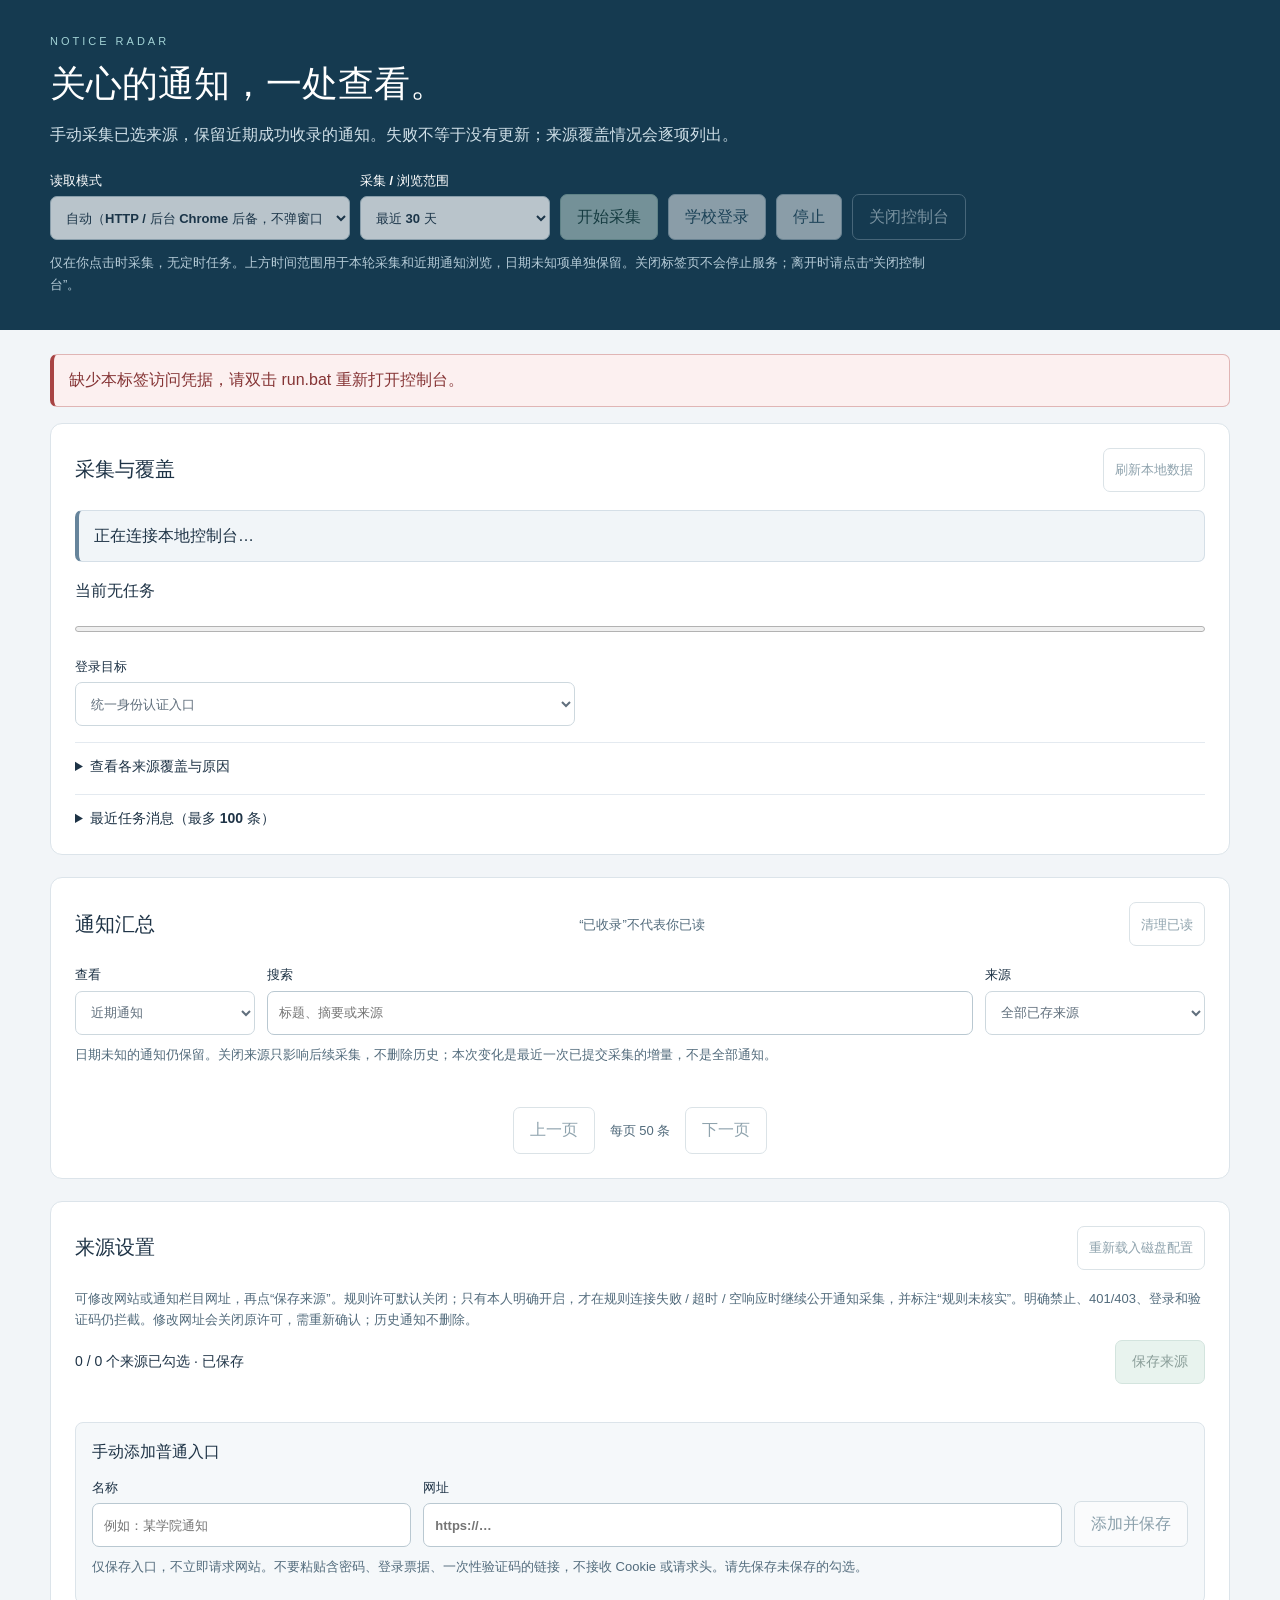
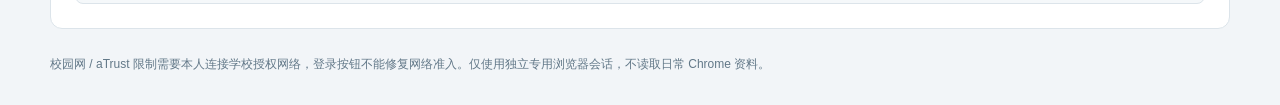
<file: index.html>
<!doctype html>
<html lang="zh-CN">
<head>
  <meta charset="utf-8">
  <meta name="viewport" content="width=device-width,initial-scale=1">
  <meta name="referrer" content="no-referrer">
  <title>通知雷达</title>
  <link rel="icon" href="/favicon.ico">
  <link rel="stylesheet" href="console.css">
  <script src="console.js" defer></script>
</head>
<body>
<header>
  <div class="wrap">
    <div class="brand">NOTICE RADAR</div>
    <h1>关心的通知，一处查看。</h1>
    <p>手动采集已选来源，保留近期成功收录的通知。失败不等于没有更新；来源覆盖情况会逐项列出。</p>
    <div class="actions">
      <label class="mode-label" for="mode">读取模式<select id="mode"><option value="auto">自动（HTTP / 后台 Chrome 后备，不弹窗口）</option><option value="http">仅 HTTP</option><option value="browser">仅后台 Chrome</option></select></label>
      <label class="days-label" for="days">采集 / 浏览范围<select id="days"><option value="7">最近 7 天（一周）</option><option value="15">最近 15 天（半个月）</option><option value="30" selected>最近 30 天</option><option value="90">最近 90 天</option><option value="0">不限日期</option></select></label>
      <button id="collect" class="button primary" type="button" disabled>开始采集</button>
      <button id="login" class="button" type="button" disabled>学校登录</button>
      <button id="cancel" class="button" type="button" disabled>停止</button>
      <button id="shutdown" class="button quiet" type="button" disabled>关闭控制台</button>
    </div>
    <p class="service-note">仅在你点击时采集，无定时任务。上方时间范围用于本轮采集和近期通知浏览，日期未知项单独保留。关闭标签页不会停止服务；离开时请点击“关闭控制台”。</p>
  </div>
</header>
<main class="wrap">
  <div id="connection-message" class="notice" role="alert" hidden></div>
  <div id="action-message" class="notice" role="status" aria-live="polite" hidden></div>
  <section class="panel" aria-labelledby="run-heading">
    <div class="section-heading"><h2 id="run-heading">采集与覆盖</h2><button id="refresh" class="button small" type="button" disabled>刷新本地数据</button></div>
    <div id="run-summary" class="notice neutral" role="status">正在连接本地控制台…</div>
    <div id="job" data-status="idle" data-type="" data-id="" aria-live="polite">
      <p id="job-status">当前无任务</p>
      <progress id="job-progress" max="1" value="0" aria-label="来源完成进度"></progress>
      <p id="progress-text" class="help"></p>
    </div>
    <div id="login-panel" class="inset" hidden>
      <p>在专用 Chrome 中由本人登录，并访问目标站点。完成后点击保存；保存成功仅表示会话已保存，不保证全部站点认证成功。</p>
      <button id="login-finish" class="button primary" type="button" disabled>我已完成登录，保存并关闭</button>
    </div>
    <label class="login-target" for="login-source">登录目标<select id="login-source"><option value="">统一身份认证入口</option></select></label>
    <p id="session-status" class="help"></p>
    <details id="coverage-details"><summary>查看各来源覆盖与原因</summary><div id="coverage" class="coverage-grid"></div></details>
    <details><summary>最近任务消息（最多 100 条）</summary><ol id="job-logs" class="logs"></ol></details>
  </section>
  <section class="panel" aria-labelledby="notices-heading">
    <div class="section-heading"><h2 id="notices-heading">通知汇总</h2><span class="help">“已收录”不代表你已读</span><button id="cleanup-read" class="button small" type="button" disabled>清理已读</button></div>
    <div class="filters">
      <label for="view">查看<select id="view"><option value="recent">近期通知</option><option value="favorites">收藏</option><option value="changes">本次发现 / 变化</option></select></label>
      <label class="search-label" for="search">搜索<input id="search" type="search" placeholder="标题、摘要或来源" autocomplete="off"></label>
      <label for="source-filter">来源<select id="source-filter"><option value="">全部已存来源</option></select></label>
    </div>
    <p class="help">日期未知的通知仍保留。关闭来源只影响后续采集，不删除历史；本次变化是最近一次已提交采集的增量，不是全部通知。</p>
    <div id="notices-message" class="notice" role="alert" hidden></div>
    <p id="notice-count" class="count" role="status" aria-live="polite"></p>
    <div id="notices" class="notice-grid" data-total="0" data-offset="0" data-loading="false" aria-busy="false"></div>
    <div id="empty-notices" class="empty" hidden></div>
    <nav class="pagination" aria-label="通知分页"><button id="previous" class="button" type="button" disabled>上一页</button><span id="page-label">每页 50 条</span><button id="next" class="button" type="button" disabled>下一页</button></nav>
  </section>
  <section class="panel" aria-labelledby="sources-heading">
    <div class="section-heading"><h2 id="sources-heading">来源设置</h2><button id="reload-sources" class="button small" type="button" disabled>重新载入磁盘配置</button></div>
    <p class="help">可修改网站或通知栏目网址，再点“保存来源”。规则许可默认关闭；只有本人明确开启，才在规则连接失败 / 超时 / 空响应时继续公开通知采集，并标注“规则未核实”。明确禁止、401/403、登录和验证码仍拦截。修改网址会关闭原许可，需重新确认；历史通知不删除。</p>
    <div id="sources-message" class="notice" role="status" aria-live="polite" hidden></div>
    <div class="selection-bar"><span id="selection-count"></span><button id="save-sources" class="button primary" type="button" disabled>保存来源</button></div>
    <div id="sources" class="source-grid"></div>
    <div class="inset add-source">
      <h3>手动添加普通入口</h3>
      <form id="add-form">
        <label for="add-name">名称<input id="add-name" required maxlength="80" placeholder="例如：某学院通知"></label>
        <label for="add-url">网址<input id="add-url" type="url" required placeholder="https://…"></label>
        <button id="add-source" class="button" type="submit" disabled>添加并保存</button>
      </form>
      <p class="help">仅保存入口，不立即请求网站。不要粘贴含密码、登录票据、一次性验证码的链接，不接收 Cookie 或请求头。请先保存未保存的勾选。</p>
    </div>
  </section>
</main>
<footer class="wrap">校园网 / aTrust 限制需要本人连接学校授权网络，登录按钮不能修复网络准入。仅使用独立专用浏览器会话，不读取日常 Chrome 资料。</footer>
</body>
</html>
</file>
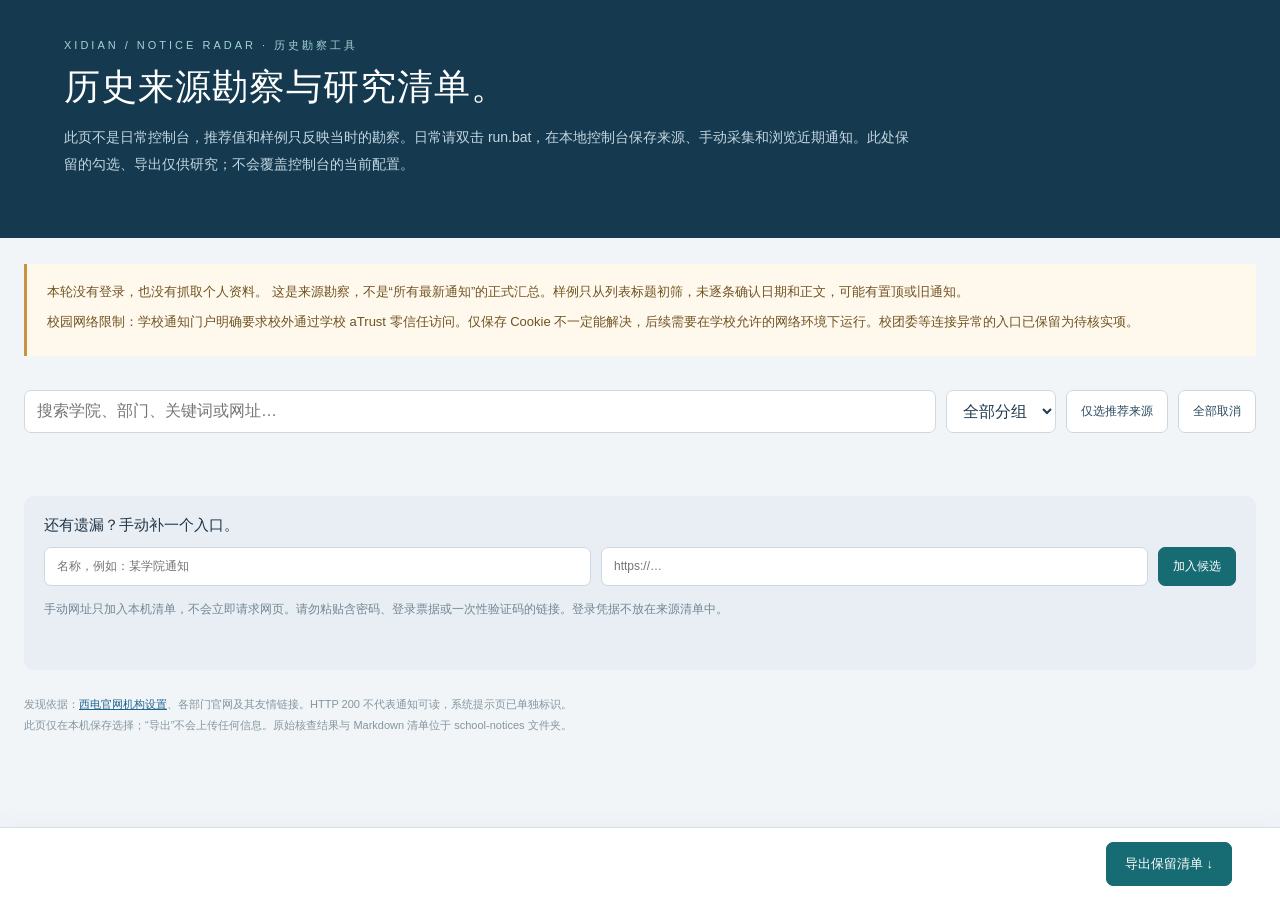
<file: discovery/review-template.html>
<!doctype html>
<html lang="zh-CN">
<head>
<meta charset="utf-8"><meta name="viewport" content="width=device-width,initial-scale=1">
<title>西电 · 通知来源筛选</title>
<link rel="icon" href="data:image/svg+xml,%3Csvg xmlns='http://www.w3.org/2000/svg' viewBox='0 0 64 64'%3E%3Crect width='64' height='64' rx='14' fill='%23153a50'/%3E%3Cpath d='M18 16h28v32H18zM24 25h16M24 32h16M24 39h10' fill='none' stroke='%23d3e8df' stroke-width='3'/%3E%3C/svg%3E">
<style>
:root{font-family:Inter,"Segoe UI","Microsoft YaHei",sans-serif;color:#1e3346;background:#f2f5f8;font-synthesis:none}*{box-sizing:border-box}body{margin:0}button,input,select{font:inherit}button,a,input,summary,select{-webkit-tap-highlight-color:transparent}button{cursor:pointer}a{color:#1f648d;overflow-wrap:anywhere}button:focus-visible,a:focus-visible,input:focus-visible,summary:focus-visible,select:focus-visible{outline:3px solid #d19c46;outline-offset:3px}header{background:#153a50;color:#fff;padding:38px max(5vw,20px)}.brand{font-size:11px;letter-spacing:3px;color:#a2d2d5}h1{font-size:clamp(24px,4vw,36px);margin:10px 0 12px;letter-spacing:1px}header p{color:#c3d6e0;line-height:1.9;max-width:850px;font-size:14px;margin:0}.stats{display:flex;gap:28px;flex-wrap:wrap;margin-top:23px}.stat b{font-size:26px;display:block}.stat span{font-size:11px;color:#bcd0d9}.wrap{max-width:1280px;margin:auto;padding:26px 24px 100px}.warning{border-left:3px solid #c99242;background:#fff9ed;padding:16px 20px;font-size:13px;line-height:1.9;color:#705321;margin-bottom:20px}.warning p{margin:0 0 5px}.toolbar{position:sticky;top:0;z-index:5;background:#f2f5f8ed;backdrop-filter:blur(12px);padding:14px 0;display:flex;gap:10px;flex-wrap:wrap}.toolbar input,.toolbar select,.add input{padding:11px 12px;border:1px solid #ced8e0;border-radius:7px;background:white;color:#243b4f}.toolbar input{flex:1;min-width:180px}.toolbar select{max-width:225px}.button{background:white;color:#29485d;border:1px solid #cad7df;border-radius:7px;padding:10px 14px;font-size:12px}.primary{background:#176b72;color:white;border-color:#176b72}.count{font-size:12px;color:#647c8d;padding:6px 0 18px;line-height:1.7}.grid{display:grid;grid-template-columns:1fr 1fr;gap:15px}.card{background:white;border:1px solid #dce4eb;border-radius:10px;padding:20px;box-shadow:0 2px 6px #163a5004}.card.selected{border-color:#70a6a9}.card-head{display:flex;align-items:flex-start;gap:11px}.card-head input{width:18px;height:18px;accent-color:#176b72;flex-shrink:0;margin:3px 0 0;cursor:pointer}.card-head label{cursor:pointer;flex:1;font-weight:600;font-size:15px;line-height:1.6}.id{font-size:11px;color:#607d8e;font-weight:400;margin-right:7px} .group{font-size:10px;letter-spacing:.5px;color:#637f91;margin:7px 0 7px}.status{display:inline-block;padding:3px 7px;background:#e9f4f0;color:#35745f;font-size:10px;border-radius:4px;font-weight:400;white-space:nowrap}.status.warning-status{background:#fff1d8;color:#93661c}.url{font-family:Consolas,monospace;font-size:11px;line-height:1.8;text-decoration:none}.note{color:#667c8b;font-size:12px;line-height:1.85;margin:10px 0 0}.card details{border-top:1px solid #edf1f5;margin-top:13px;padding-top:11px}summary{cursor:pointer;font-size:11px;color:#356882;padding:4px 0;line-height:1.6}.items{list-style:none;padding:0;margin:8px 0}.items li{font-size:12px;line-height:1.8;margin:7px 0}.items a{text-decoration:none}.items a:hover{text-decoration:underline}.items small{font-size:10px;color:#8798a1;margin-left:7px}.details-label{font-size:11px;color:#8193a0;margin:16px 0 7px}.samples li{padding-left:12px;border-left:2px solid #e0eaed}.sample-caption{font-size:10px;color:#8095a3;line-height:1.8}.provenance{font-size:10px;color:#93a2ac;margin:12px 0 0}.bottom{position:fixed;bottom:0;left:0;right:0;background:#fff;border-top:1px solid #d6e1e8;box-shadow:0 -5px 25px #153a5009;z-index:10}.bottom-inner{max-width:1232px;padding:14px 24px;display:flex;justify-content:space-between;align-items:center;gap:15px;margin:auto}.bottom-label{font-size:13px}.bottom-label small{display:block;color:#8093a0;font-size:10px;margin-top:4px}.bottom .button{font-size:13px;padding:12px 18px}.add{background:#e8eef3;border-radius:10px;padding:20px;margin-top:25px}.add h2{font-size:15px;margin:0 0 12px}.add form{display:flex;gap:10px;flex-wrap:wrap}.add input{flex:1;min-width:160px;font-size:12px}.help{font-size:12px;color:#728693;line-height:1.9}.empty{font-size:14px;color:#688090;padding:40px;text-align:center;grid-column:1/-1}#message{font-size:12px;color:#176b72;margin-top:12px;min-height:18px}footer{font-size:11px;color:#8496a0;margin-top:24px;line-height:1.9}@media(max-width:760px){header{padding:28px 22px}.wrap{padding:18px 15px 120px}.grid{grid-template-columns:1fr}.card{padding:17px}.stats{gap:22px}.stat b{font-size:22px}.toolbar{gap:7px}.toolbar select{max-width:100%;flex:1}.toolbar .button{flex:1}.card-head{flex-wrap:wrap}.card-head label{min-width:170px}.status{margin-left:29px}.bottom-inner{padding:12px 17px}.bottom-label{font-size:12px}.bottom-label small{max-width:180px;line-height:1.6}.bottom .button{font-size:11px;padding:12px}.warning{padding:12px 15px}.url{font-size:10px}}
</style>
</head>
<body>
<header><div class="brand">XIDIAN / NOTICE RADAR · 历史勘察工具</div><h1>历史来源勘察与研究清单。</h1><p>此页不是日常控制台，推荐值和样例只反映当时的勘察。日常请双击 run.bat，在本地控制台保存来源、手动采集和浏览近期通知。此处保留的勾选、导出仅供研究；不会覆盖控制台的当前配置。</p><div class="stats" id="stats"></div></header>
<div class="wrap">
<div class="warning"><p><strong>本轮没有登录，也没有抓取个人资料。</strong> 这是来源勘察，不是“所有最新通知”的正式汇总。样例只从列表标题初筛，未逐条确认日期和正文，可能有置顶或旧通知。</p><p><strong>校园网络限制：</strong>学校通知门户明确要求校外通过学校 aTrust 零信任访问。仅保存 Cookie 不一定能解决，后续需要在学校允许的网络环境下运行。校团委等连接异常的入口已保留为待核实项。</p></div>
<div class="toolbar"><input id="search" type="search" placeholder="搜索学院、部门、关键词或网址…" aria-label="搜索候选来源"><select id="group" aria-label="按分组筛选"><option value="">全部分组</option></select><button class="button" id="recommended" type="button">仅选推荐来源</button><button class="button" id="clear" type="button">全部取消</button></div>
<div class="count" id="visible-count" role="status" aria-live="polite"></div><div class="grid" id="cards"></div>
<section class="add"><h2>还有遗漏？手动补一个入口。</h2><form id="add-form"><input id="add-name" required maxlength="80" placeholder="名称，例如：某学院通知" aria-label="新来源名称"><input id="add-url" type="url" required placeholder="https://…" aria-label="新来源网址"><button class="button primary" type="submit">加入候选</button></form><p class="help">手动网址只加入本机清单，不会立即请求网页。请勿粘贴含密码、登录票据或一次性验证码的链接。登录凭据不放在来源清单中。</p><div id="message" role="status" aria-live="polite"></div></section>
<footer>发现依据：<a href="https://www.xidian.edu.cn/jgsz.htm" target="_blank" rel="noopener noreferrer">西电官网机构设置</a>、各部门官网及其友情链接。HTTP 200 不代表通知可读，系统提示页已单独标识。<br>此页仅在本机保存选择；“导出”不会上传任何信息。原始核查结果与 Markdown 清单位于 school-notices 文件夹。</footer>
</div>
<div class="bottom"><div class="bottom-inner"><div class="bottom-label" id="selection-count"></div><button id="export" class="button primary" type="button">导出保留清单 ↓</button></div></div>
<script id="report-data" type="application/json">__REPORT_DATA__</script>
<script>
'use strict';
const report=JSON.parse(document.getElementById('report-data').textContent);
const storageKey='xidian-notice-source-review-v1';
let sources=report.sources.slice();let selected=new Set(sources.filter(s=>s.recommended).map(s=>s.id));
try{const saved=JSON.parse(localStorage.getItem(storageKey));if(saved){sources.push(...(saved.manual||[]));selected=new Set(saved.selected||[]);}}catch{}
const $=id=>document.getElementById(id);
function node(tag,text,cls){const el=document.createElement(tag);if(text!==undefined)el.textContent=text;if(cls)el.className=cls;return el;}
function link(text,url){const el=node('a',text);el.href=url;el.target='_blank';el.rel='noopener noreferrer';return el;}
function save(){try{localStorage.setItem(storageKey,JSON.stringify({selected:[...selected],manual:sources.filter(s=>s.manual)}));}catch{}updateCount();}
function updateCount(){const count=sources.filter(s=>selected.has(s.id)).length;const label=$('selection-count');label.replaceChildren(node('span','已保留 '+count+' 个来源'),node('small','只保存入口与筛选范围，不包含任何登录凭据。'));$('export').disabled=count===0;}
function updateGroups(){const current=$('group').value;$('group').replaceChildren(new Option('全部分组',''));for(const group of new Set(sources.map(s=>s.group)))$('group').add(new Option(group,group));$('group').value=current;}
function render(){
 const query=$('search').value.trim().toLowerCase(),group=$('group').value;
 const visible=sources.filter(s=>(!group||s.group===group)&&(!query||JSON.stringify([s.name,s.url,s.note,s.columns]).toLowerCase().includes(query)));
 $('visible-count').textContent='当前显示 '+visible.length+' / '+sources.length+' 个候选来源。勾选整站表示保留其已发现的通知入口，不表示收集该站的新闻或全部个人业务页面。';
 const cards=$('cards');cards.replaceChildren();
 for(const s of visible){
  const card=node('article',undefined,'card'+(selected.has(s.id)?' selected':''));
  const head=node('div',undefined,'card-head'),checkbox=node('input');checkbox.type='checkbox';checkbox.id='source-'+s.id;checkbox.checked=selected.has(s.id);
  const label=node('label');label.htmlFor=checkbox.id;label.append(node('span',s.id,'id'),document.createTextNode(s.name));
  checkbox.addEventListener('change',()=>{if(checkbox.checked)selected.add(s.id);else selected.delete(s.id);card.classList.toggle('selected',checkbox.checked);save();});
  head.append(checkbox,label,node('span',s.access,'status'+(/受限|异常|登录|未核实/.test(s.access)?' warning-status':'')));
  card.append(head,node('p',s.group,'group'));const home=link(s.url,s.url);home.className='url';card.append(home,node('p',s.note,'note'));
  const details=node('details'),summary=node('summary','查看 '+s.columns.length+' 个栏目 · '+s.samples.length+' 条标题样例');details.append(summary);
  if(s.columns.length){const list=node('ul',undefined,'items');for(const col of s.columns){const li=node('li');li.append(link(col.name,col.url),node('small',col.verified?'已核实':'受限 / 待确认'));list.append(li);}details.append(list);}
  else details.append(node('p','尚未定位独立通知栏目，或本次只能核实首页；后续需要适配，不能当作已完整覆盖。','sample-caption'));
  if(s.samples.length){details.append(node('p','列表标题样例 · 不代表新增判定','details-label'));const list=node('ul',undefined,'items samples');for(const sample of s.samples){const li=node('li');li.append(link(sample.title,sample.url));list.append(li);}details.append(list);}
  const evidence=node('p',undefined,'provenance');evidence.append(document.createTextNode('发现依据：'),link('官方链接所在页',s.discovered_from));details.append(evidence);card.append(details);cards.append(card);
 }
 if(!visible.length)cards.append(node('p','没有匹配的来源，试试其他关键词。','empty'));
 updateCount();
}
for(const [value,label] of [[report.stats.sources,'候选入口（含校外补充）'],[report.stats.columns,'具体栏目'],[report.stats.verified_columns,'可公开读取的栏目'],[report.stats.sample_links,'通知标题候选样例']]){const item=node('div',undefined,'stat');item.append(node('b',String(value)),node('span',label));$('stats').append(item);}
$('search').addEventListener('input',render);$('group').addEventListener('change',render);
$('recommended').addEventListener('click',()=>{selected=new Set(sources.filter(s=>s.recommended).map(s=>s.id));save();render();});
$('clear').addEventListener('click',()=>{selected.clear();save();render();});
$('add-form').addEventListener('submit',event=>{
 event.preventDefault();let url;try{url=new URL($('add-url').value.trim());}catch{$('message').textContent='请输入完整网址。';return;}
 if(!['https:','http:'].includes(url.protocol)||url.username||url.password||[...url.searchParams.keys()].some(key=>/token|ticket|password|secret|session|code|auth|access_token|saml/i.test(key))){$('message').textContent='请使用不含登录票据或密码的普通 HTTP(S) 网址。';return;}
 if(sources.some(s=>s.url===url.href)){$('message').textContent='这个网址已经在清单里。';return;}
 const id='M'+String(sources.filter(s=>s.manual).length+1).padStart(2,'0');
 sources.push({id,name:$('add-name').value.trim(),group:'手动添加',url:url.href,discovered_from:url.href,access:'手动添加，未核实',note:'用户手动加入；后续仅采集通知，访问权限和栏目尚待确认。',columns:[],samples:[],manual:true,recommended:false});
 selected.add(id);save();updateGroups();$('search').value='';$('group').value='手动添加';render();$('add-form').reset();$('message').textContent='已加入并保留 '+id+'，没有请求该网址。';
});
$('export').addEventListener('click',()=>{
 const items=sources.filter(s=>selected.has(s.id));
 const config={schema_version:1,purpose:'manual_notice_collection',content_scope:report.stats.content_scope,excluded_content:['新闻','校报','微博','宣传报道','获奖喜报','活动回顾','个人业务记录'],sources:items.map(s=>({id:s.id,name:s.name,url:s.url,group:s.group,enabled:true,allowed_hosts:[new URL(s.url).hostname],seed_urls:s.columns.filter(c=>c.verified).map(c=>c.url).concat(s.columns.some(c=>c.verified)?[]:[s.url]),access_status:s.access,requires_confirmation:/受限|异常|登录|未核实/.test(s.access)}))};
 const blob=new Blob([JSON.stringify(config,null,2)],{type:'application/json;charset=utf-8'}),url=URL.createObjectURL(blob),anchor=node('a');anchor.href=url;anchor.download='xidian-selected-sources.json';document.body.append(anchor);anchor.click();anchor.remove();setTimeout(()=>URL.revokeObjectURL(url),1500);
 $('message').textContent='已导出 '+items.length+' 个来源。双击项目里的 import-sources.bat 选择导出文件，再运行 run.bat。不要附带登录凭据。';
});
updateGroups();render();
</script>
</body></html>
</file>
<file: console.css>
:root {
  font-family: "Segoe UI", "Microsoft YaHei", sans-serif;
  color: #1e3346;
  background: #f2f5f8;
  font-synthesis: none;
  line-height: 1.65;
}
* { box-sizing: border-box; }
body { margin: 0; }
[hidden] { display: none !important; }
button, input, select, textarea { font: inherit; }
button, input, select, textarea, a, summary { -webkit-tap-highlight-color: transparent; }
button { cursor: pointer; }
button:disabled { cursor: not-allowed; opacity: .5; }
button:focus-visible, input:focus-visible, select:focus-visible, textarea:focus-visible, a:focus-visible, summary:focus-visible {
  outline: 3px solid #bf8b2e;
  outline-offset: 3px;
}
a { color: #1f648d; overflow-wrap: anywhere; }
.wrap { width: min(1180px, calc(100% - 40px)); margin-inline: auto; }
header { padding: 32px 0 26px; background: #153a50; color: #fff; }
.brand { font-size: 11px; letter-spacing: 3px; color: #a2d2d5; }
h1 { font-size: clamp(25px, 4vw, 36px); line-height: 1.4; margin: 9px 0 12px; }
h2 { font-size: 20px; margin: 0; }
h3 { font-size: 16px; margin: 0 0 12px; }
p { margin: 9px 0; overflow-wrap: anywhere; }
header p { color: #d0e0e8; max-width: 900px; }
.actions { display: flex; flex-wrap: wrap; gap: 10px; align-items: end; margin: 22px 0 12px; }
label { display: flex; flex-direction: column; gap: 5px; min-width: 0; font-size: 13px; font-weight: 600; }
input, select, textarea { min-width: 0; width: 100%; padding: 10px 11px; border: 1px solid #b9c8d1; background: #fff; color: #1e3346; border-radius: 7px; min-height: 44px; }
input[type="checkbox"] { width: 20px; min-height: 20px; height: 20px; margin: 2px 0 0; accent-color: #245c6e; flex-shrink: 0; }
.mode-label { flex-basis: 300px; max-width: 100%; }
.days-label { flex-basis: 190px; max-width: 100%; }
.button { min-height: 44px; padding: 9px 16px; border-radius: 7px; border: 1px solid #b9c8d1; background: #fff; color: #21495e; font-weight: 600; }
.button:not(:disabled):hover { background: #eaf1f5; }
.button.primary { background: #d3e8df; color: #173f35; border-color: #a9cabe; }
.button.primary:not(:disabled):hover { background: #bfe0d2; }
.button.quiet { background: transparent; color: #dbe8ee; border-color: #7993a2; }
.button.quiet:not(:disabled):hover { background: #284f64; }
.button.small { font-size: 13px; padding: 7px 11px; }
.service-note, .help { font-size: 13px; color: #526b7c; font-weight: 400; }
header .service-note { color: #b5cbd7; }
main { padding-block: 24px 0; }
.panel { padding: 24px; background: #fff; border: 1px solid #dce4ea; border-radius: 12px; margin-bottom: 22px; min-width: 0; }
.section-heading { display: flex; align-items: center; justify-content: space-between; flex-wrap: wrap; gap: 12px; margin-bottom: 18px; }
.notice { padding: 12px 15px; border: 1px solid #d5dfe7; border-left: 4px solid #66849b; border-radius: 7px; background: #f1f5f8; margin-bottom: 16px; overflow-wrap: anywhere; }
.notice.error { color: #853435; border-color: #e0b5b5; border-left-color: #a84444; background: #fcf0f0; }
.notice.warning { color: #775722; border-color: #e4d1ab; border-left-color: #b38332; background: #fff9ed; }
.notice.success { color: #285745; border-color: #bbd5c8; border-left-color: #4e8066; background: #edf6f0; }
#job-status { font-weight: 600; }
progress { width: 100%; height: 12px; accent-color: #3d7688; }
.login-target { max-width: 500px; margin-block: 16px 8px; }
.inset { padding: 16px; background: #f5f8fa; border: 1px solid #dce4ea; border-radius: 8px; }
details { border-top: 1px solid #e4eaf0; margin-top: 16px; padding-top: 12px; }
summary { cursor: pointer; font-size: 14px; font-weight: 600; }
.coverage-grid, .source-grid { display: grid; grid-template-columns: repeat(2, minmax(0, 1fr)); gap: 12px; margin-top: 16px; }
.coverage-card, .source-card { min-width: 0; padding: 15px; border: 1px solid #dce4ea; border-radius: 8px; overflow-wrap: anywhere; }
.coverage-card p, .source-card p { font-size: 13px; }
.coverage-card[data-outcome="failed"], .coverage-card[data-outcome="unrecognized"] { border-left: 4px solid #ad5555; }
.coverage-card[data-outcome="partial"], .coverage-card[data-outcome="not_attempted_budget"] { border-left: 4px solid #bd9656; }
.coverage-card[data-outcome="checked"] { border-left: 4px solid #629680; }
.coverage-card ul { margin: 8px 0; padding-left: 20px; font-size: 13px; }
.logs { font-size: 13px; padding-left: 25px; max-height: 260px; overflow: auto; overflow-wrap: anywhere; }
.filters { display: grid; grid-template-columns: 180px minmax(180px, 1fr) minmax(150px, 220px); gap: 12px; }
.count { margin: 18px 0; font-size: 13px; color: #526b7c; }
.notice-grid { display: grid; grid-template-columns: repeat(2, minmax(0, 1fr)); gap: 16px; }
.notice-card { border: 1px solid #dce4ea; border-radius: 9px; padding: 14px; min-width: 0; transition: opacity .22s ease, transform .22s ease; }
.notice-card.notice-card-dismissed { opacity: 0; transform: translateX(24px); pointer-events: none; }
.notice-card[data-favorite="true"] { border-left: 4px solid #c9a227; }
.notice-card h3 { font-size: 15px; margin: 8px 0; line-height: 1.5; }
.notice-card h3 a { text-decoration: none; }
.notice-card h3 a:hover { text-decoration: underline; }
.notice-meta { display: flex; flex-wrap: wrap; align-items: center; gap: 7px 12px; color: #526b7c; font-size: 12px; }
.tag { display: inline-block; border: 1px solid #d5e0e7; background: #eff4f7; color: #466477; border-radius: 5px; padding: 2px 7px; font-size: 12px; }
.tag[data-state="new"] { color: #245f48; background: #e6f3ec; border-color: #bdd8c9; }
.tag[data-state="updated"] { color: #87561f; background: #fff3df; border-color: #e4cda9; }
.tag[data-state="baseline"] { color: #345c85; background: #edf3fa; border-color: #c4d3e3; }
.notice-excerpt { color: #435f71; font-size: 13px; white-space: pre-line; display: -webkit-box; -webkit-line-clamp: 3; -webkit-box-orient: vertical; overflow: hidden; }
.notice-actions { display: flex; flex-wrap: wrap; gap: 8px; margin-bottom: 8px; }
.notice-flag { font-size: 12px; padding: 4px 9px; min-height: 30px; }
.notice-flag[data-kind="favorite"][data-active="true"] { color: #8a6d1a; border-color: #d9bf7a; background: #fbf4dd; }
.notice-flag[data-kind="read"][data-active="true"] { color: #285745; border-color: #bbd5c8; background: #edf6f0; }
.notice-footer { margin-top: 12px; padding-top: 12px; border-top: 1px solid #e9eef2; font-size: 12px; color: #627888; }
.empty { padding: 35px 18px; text-align: center; color: #627888; background: #f5f8fa; border-radius: 8px; }
.pagination { display: flex; align-items: center; justify-content: center; flex-wrap: wrap; gap: 15px; margin-top: 24px; }
#page-label { font-size: 13px; color: #526b7c; }
.selection-bar { display: flex; align-items: center; justify-content: space-between; flex-wrap: wrap; gap: 12px; font-size: 14px; }
.source-choice { display: flex; flex-direction: row; gap: 10px; align-items: start; font-size: 14px; }
.source-url { margin-top: 12px; }
.source-permission { display: flex; flex-direction: row; align-items: start; gap: 8px; margin-top: 12px; color: #775722; font-size: 12px; font-weight: 400; }
.source-rule { margin-top: 12px; }
.source-rule input, .source-rule textarea { font-family: Consolas, "Microsoft YaHei", monospace; font-size: 12px; }
.source-rule textarea { resize: vertical; }
.source-card a { display: inline-block; font-size: 13px; margin-top: 8px; }
.source-card .help { margin-bottom: 0; }
.add-source { margin-top: 22px; }
#add-form { display: grid; grid-template-columns: minmax(120px, 1fr) minmax(150px, 2fr) auto; align-items: end; gap: 12px; }
footer { padding-block: 4px 30px; color: #627888; font-size: 12px; }
@media (max-width: 900px) {
  .filters { grid-template-columns: repeat(2, minmax(0, 1fr)); }
  .notice-grid { grid-template-columns: minmax(0, 1fr); }
}
@media (max-width: 580px) {
  .wrap { width: calc(100% - 28px); }
  header { padding-block: 26px 20px; }
  .panel { padding: 18px 15px; }
  .actions { display: grid; grid-template-columns: repeat(2, minmax(0, 1fr)); }
  .mode-label, .days-label { grid-column: 1 / -1; }
  .button { padding-inline: 11px; }
  .coverage-grid, .source-grid, #add-form { grid-template-columns: minmax(0, 1fr); }
  .filters { gap: 10px; }
  .filters .search-label { grid-column: 1 / -1; grid-row: 1; }
  .filters label[for="source-filter"] { grid-column: 1 / -1; }
  .notice-card { padding: 12px; }
  .pagination { gap: 10px; }
}
</file>
